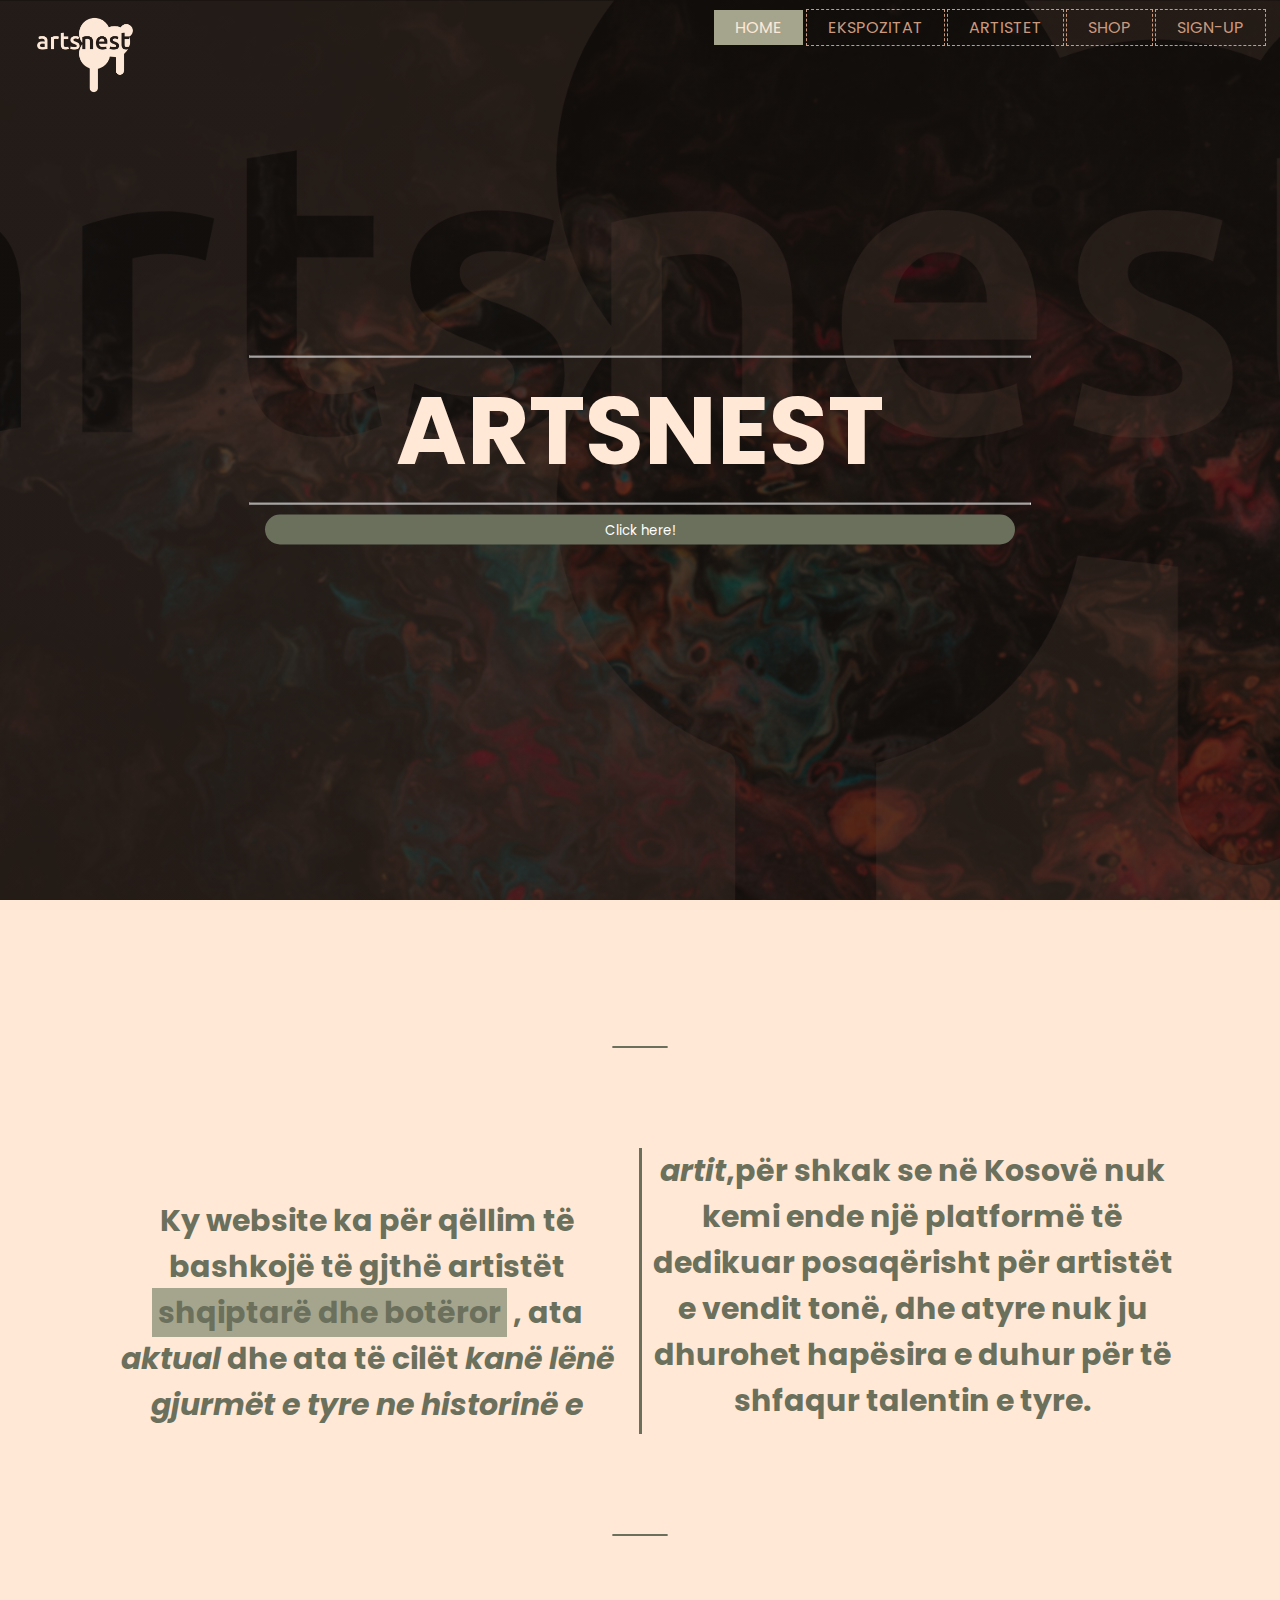
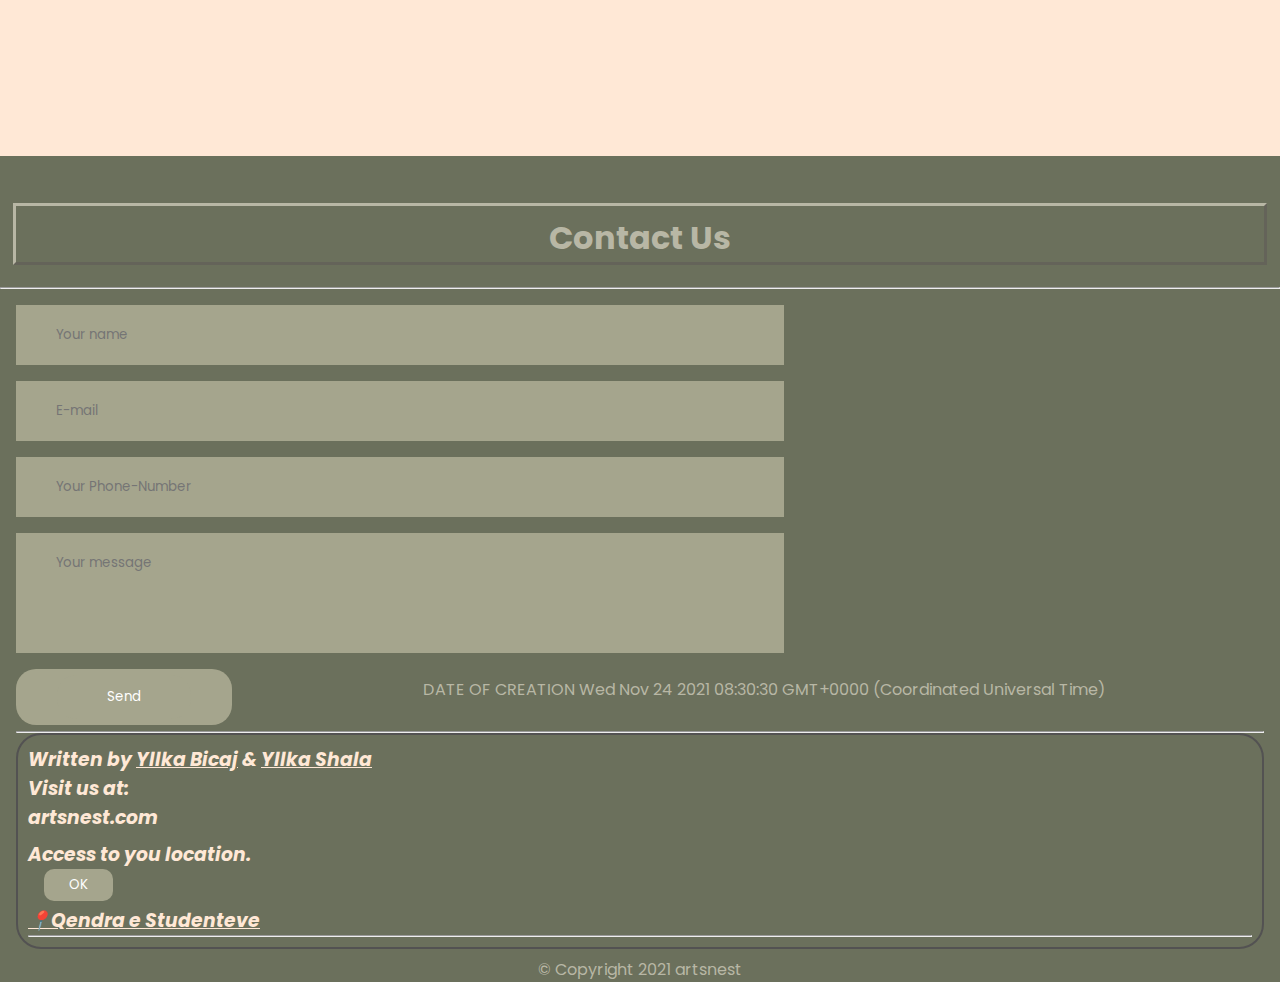
<file: index.html>
<!DOCTYPE html>
<html>
<head>
	<meta charset="utf-8">
	<meta name="viewport" content="width=device-width, initial-scale=1">
	<title>artsnest</title>
	<link rel="stylesheet" type="text/css" href="style.css">
<link href="https://fonts.googleapis.com/css2?family=Poppins:wght@300&display=swap" rel="stylesheet">
<script src="https://ajax.googleapis.com/ajax/libs/jquery/3.5.1/jquery.min.js"></script>
<!-- JQuery Set-->
<script>
$(document).ready(function(){
  $("#btn1").click(function(){
    $("#set").text(greeting);
  });
  });
  
</script>
<!--If...else-->
<script>
const hour = new Date().getHours(); 
let greeting;

if (hour < 18) {
  greeting = "Good day";
} else {
  greeting = "Good evening";
}

document.getElementById("set").innerHTML = greeting;
</script>

<style>

	p.outset {outline-style: outset;}
    footer{
        background-color: #6B705C;
    }

.contact-section{
            background-color: #6B705C;
            background-size: cover;


        }
        footer h1{
            text-align: left;
            color:#FFE8D6;
            margin: 0 16px;

        }
        footer h3{
            text-align: left;
            color:#FFE8D6;
            margin: 0 16px;
        }
        

        .contact-form{
        max-width: 600px;
            margin: auto;
            padding: 0 10px;
            overflow: hidden;
            background: #A5A58D;
         

        }
        .contact-form-text{
            display:block;
            width:60%;
            box-sizing: border-box;

            margin: 16px 16px;
            
            border: 0;
            background: #A5A58D;
            padding: 20px 40px;
            outline: none;
            color:#6B705C;
          
        }
        .contact-form-button{
            float:left;
            border:0;
            background:#A5A58D;
            color:#fff;
            padding: 12px 50px;
            border-radius: 20px;
            cursor:pointer;
            transition: 0.5s;
            margin: 0 16px;
       
        }
        textarea.contact-form-text{
            resize: none;
            height: 120px;
        }
            #example1 {
  border: 2px solid rgb(83, 82, 82);
  padding: 10px;
  border-radius: 25px;
}
.header{
    column-count: 2;
    column-rule-style: solid;
    column-rule-color: #6b705c;
    
}
	button{
    float:left;
            border:0;
            background:#A5A58D;
            color:#fff;
            padding: 6px 25px;
            border-radius: 10px;
            cursor:pointer;
            transition: 0.5s;
            margin: 0 16px;
       

}
</style>
</head>
<body>
		<header>
		<div clas="main">
			<div class="logo">
				<img src="logo1.png">
			</div>
		
				<ul>
					<li class="active"><a href="index.html">HOME</a></li>
					  <li><a class="bb" href="ekspozitat.html">EKSPOZITAT</a></li>
                    <li><a class="bb" href="artistet.html">ARTISTET</a></li>
					<li><a class="bb" href="shop.html">SHOP</a></li>
					<li><a class="bb" href="sign-up.html">SIGN-UP</a></li>
				</ul>
					</div>
<div class="title">
				<h1 onmouseover="style.color='#FFE8D6'" onmouseout="style.color='#6B705C'" id="set"><hr>ARTSNEST <hr></h1>
                <button id="btn1" style="margin-top: 10px;">Click here!</button>
			</div>
	</header>
	<section class="section">
		<div class="b">
            <hr><div class="header">
                <h3> Ky website ka për qëllim të bashkojë të gjthë artistët
<span class="simple-highlight">shqiptarë dhe botëror</span> , ata <i>aktual</i> dhe ata të cilët <i>kanë
lënë gjurmët e tyre ne historinë e artit</i>,për shkak se në Kosovë
nuk kemi ende një platformë të dedikuar posaqërisht për 
artistët e vendit tonë, dhe atyre nuk ju dhurohet
hapësira e duhur për të shfaqur talentin e tyre.</h3></div><hr>


	</section>
    <!--Alert box-->
<script>
        alert('Accept Cookies 🍪');
        </script>
</body>

<footer>

    <br><br>
	<h1><p class="outset">Contact Us</p></h1><br><hr>



    <form>
    
        
                    <form class="contact-form"action="contactus.html"method="post">
                        <input type="text" class="contact-form-text"placeholder="Your name">
                        <input type="email" class="contact-form-text"placeholder="E-mail">
                        <input type="text" class="contact-form-text"placeholder="Your Phone-Number">
                        <textarea class="contact-form-text"placeholder="Your message"></textarea>
                       
                        <button onclick="myFunction()" style="background-color: #A5A58D; border-radius: 20px;"><input type="submit"class="contact-form-button"value="Send"></button>






<p id="demo"></p>
<!--Warning box-->
<!--IF...ELSE-->
<script>
function myFunction() {
  var txt;
  if (confirm("Ne te dhenat tuaja ka qasje vetem artsnest")) {
    txt = "You pressed OK!";
  } else {
    txt = "You pressed Cancel!";
  }
  document.getElementById("demo").innerHTML = txt;
}
</script>

        
                    </form>

                        
                    </div>
                </div>


                <h3> <br><hr>  <address>
                    <div id="example1">
Written by <a id="linku-a" href="mailto:y.bicaj@gmail.com">Yllka Bicaj</a> &
<a id="linku-b" href="mailto:yllkashala566@gmail.com">Yllka Shala</a><br>
Visit<span class="teksti">at:</span><br>
artsnest.com<br>
	<p id="demo"></p>
			    <h4>Access to you location.</h4>

<button onclick="getLocation()">OK</button>

<p id="demo"></p>
<!--Geolocation-->
<script>
var x = document.getElementById("demo");

function getLocation() {
  if (navigator.geolocation) {
    navigator.geolocation.watchPosition(showPosition);
  } else { 
    x.innerHTML = "Geolocation is not supported by this browser.";
  }
}
    
function showPosition(position) {
    x.innerHTML="Latitude: " + position.coords.latitude + 
    "<br>Longitude: " + position.coords.longitude;
}
</script><br>

<script>
    const d = new Date(2021, 10, 24, 08, 30, 30, 0);
    document.getElementById("demo").innerHTML = 'DATE OF CREATION ' + d;
    </script>		    
<a style="color: #FFE8D6;" href="https://www.google.com/maps/place/Qendra+Studentore/@42.6587511,21.1539611,15z/data=!4m9!1m2!2m1!1sqendra+e+studenteve+Prishtine!3m5!1s0x13549f88112bf999:0xf48ca37e9c5921bd!8m2!3d42.6514728!4d21.1653482!15sCh1xZW5kcmEgZSBzdHVkZW50ZXZlIFByaXNodGluZZIBFnN0dWRlbnRfaG91c2luZ19jZW50ZXI?hl=en&authuser=0">📍Qendra e Studenteve</a> <hr></h3>
</div>
</address>
	<p>&copy; Copyright 2021 artsnest</p>
    
</footer>
</html>
</file>
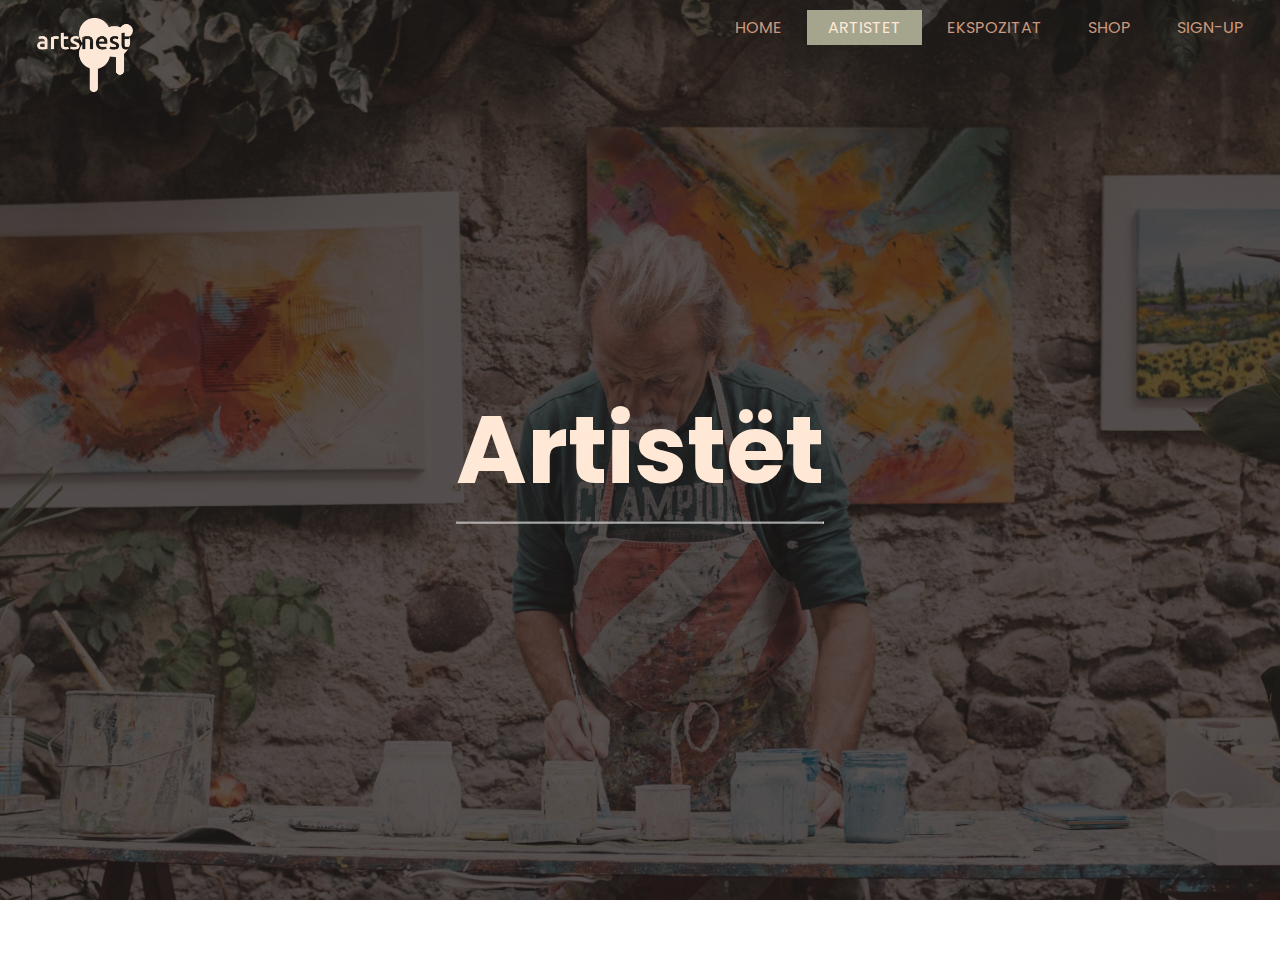
<file: artsnest.html>
<!DOCTYPE html>
<html>
<head>
<meta charset="utf-8">
<meta name="viewport" content="width=device-width, initial-scale=1">
<title>artsnest</title>
<link rel="stylesheet" type="text/css" href="style.css">
<link href="https://fonts.googleapis.com/css2?family=Poppins:wght@300&display=swap" rel="stylesheet">
</head>
<body>
<header class="artistet">
<div clas="main">
<div class="logo">
<img src="logo1.png">
</div>

<ul>
<li><a href="index.html">HOME</a></li>
<li class="active"><a href="artistet.html">ARTISTET</a></li>
<li><a href="ekspozitat.html">EKSPOZITAT</a></li>
<li><a href="shop.html">SHOP</a></li>
<li><a href="sign-up.html">SIGN-UP</a></li>
</ul>
</div>
<div class="titulli-a">
<h1>Artistët<hr></h1>
</div>
</file>
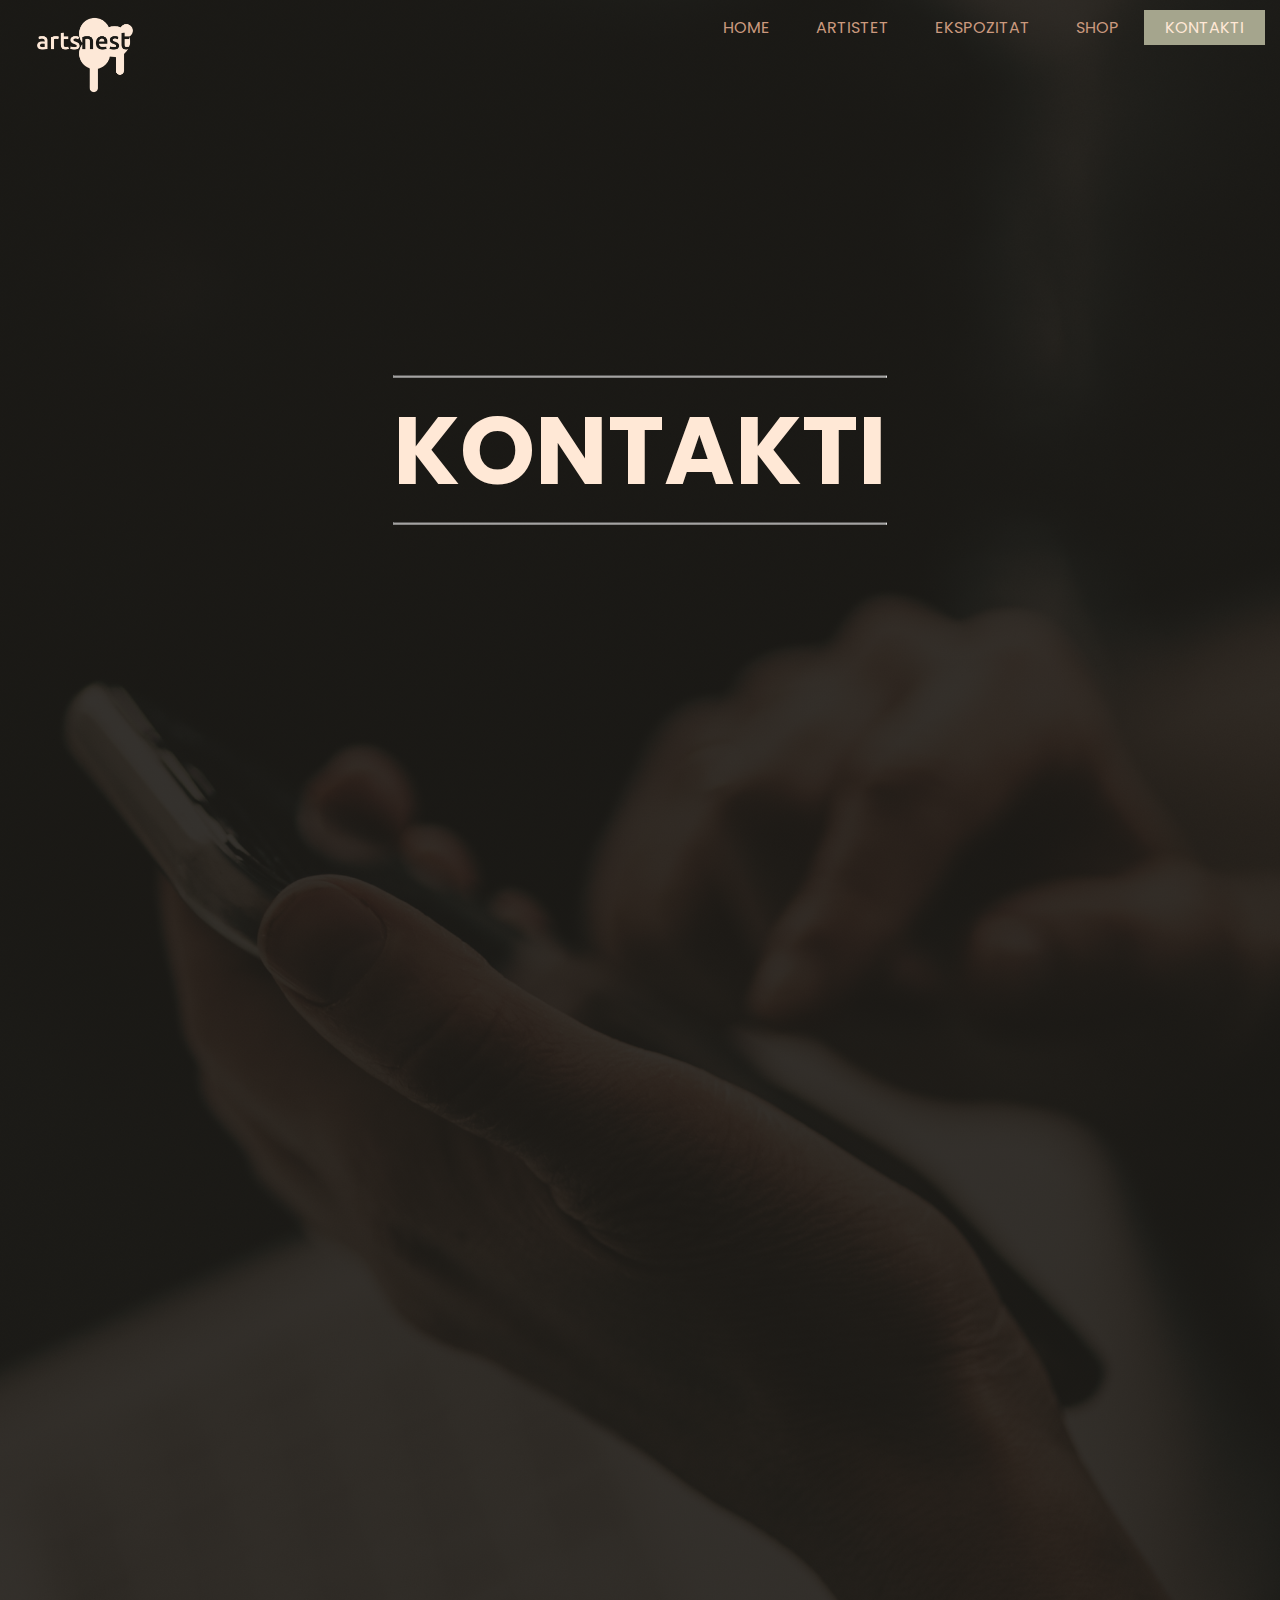
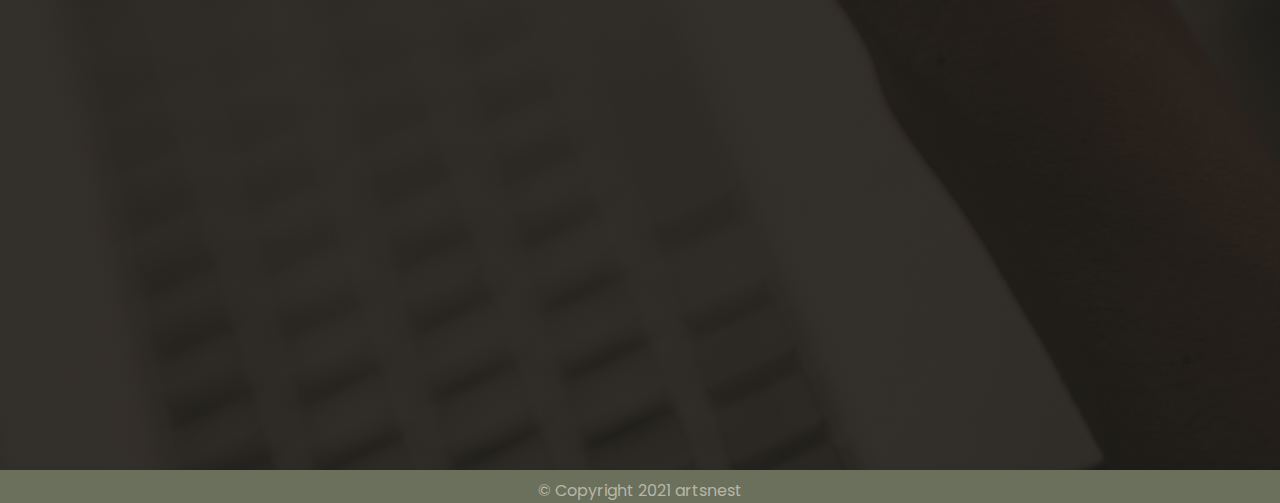
<file: kontakti.html>
<!DOCTYPE html>
<html>
<head>
	<meta charset="utf-8">
	<meta name="viewport" content="width=device-width, initial-scale=1">
	<title>artsnest</title>
	<link rel="stylesheet" type="text/css" href="style.css">
<link href="https://fonts.googleapis.com/css2?family=Poppins:wght@300&display=swap" rel="stylesheet">
</head>
<body>
		<header class="kontakti">
		<div>
			<div class="logo">
				<img src="logo1.png">
			</div>
				<ul>
					<li><a href="index.html">HOME</a></li>
					<li><a href="artistet.html">ARTISTET</a></li>
					<li><a href="ekspozitat.html">EKSPOZITAT</a></li>
					<li><a href="shop.html">SHOP</a></li>
					<li class="active"><a href="kontakti.html">KONTAKTI</a></li>
				</ul>
					</div>
<div class="title">
				<h1><hr>KONTAKTI<hr></h1>
			</div>
	</header>
	
</body>
<footer>
	<p>&copy; Copyright 2021 artsnest</p>
</footer>
</html>
</file>
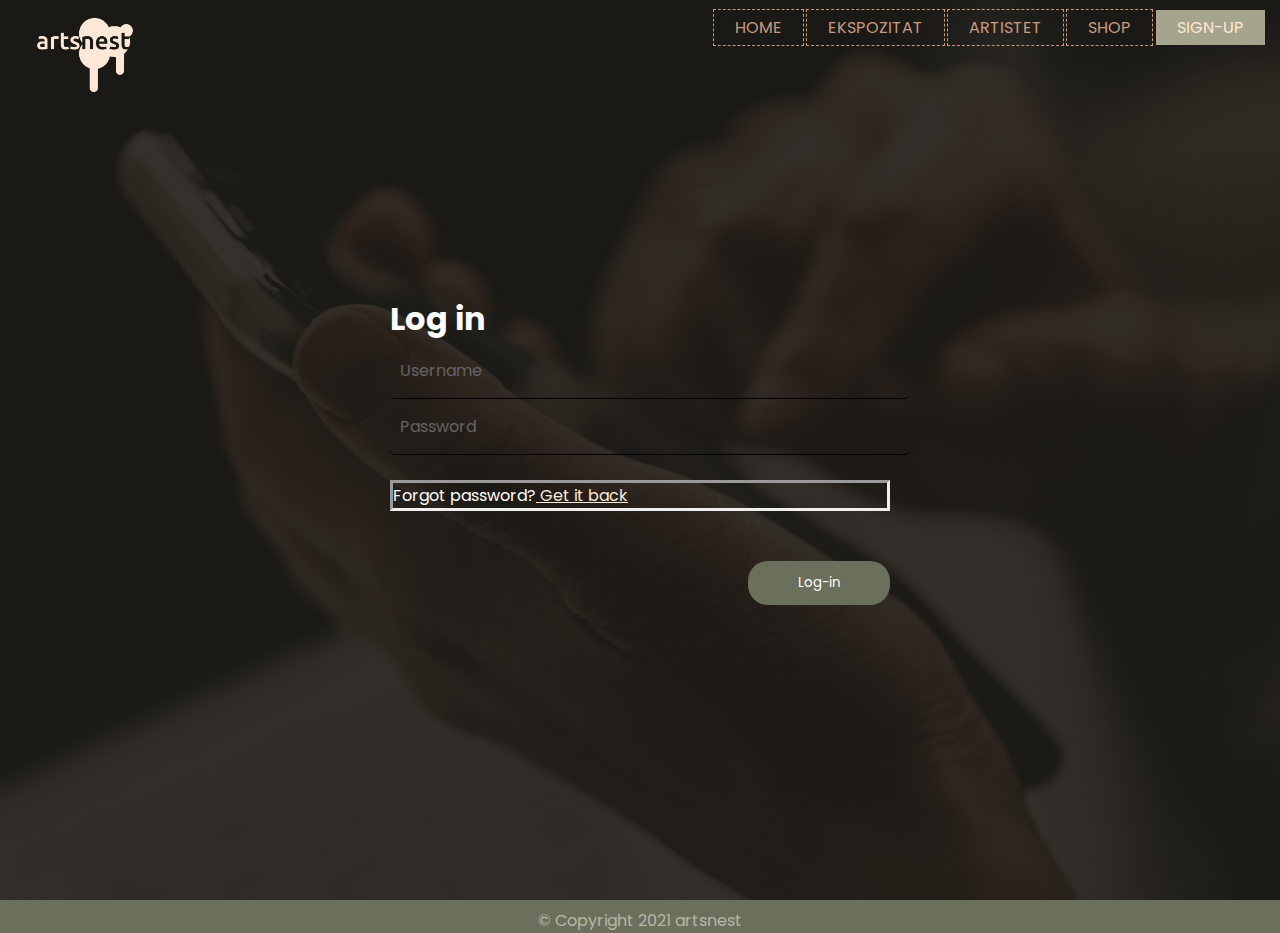
<file: log-in.html>
<!DOCTYPE html>
<html>
    <head>
    <meta charset="utf-8">
    <meta name="viewpoint" content="width=device-width", initial-scale=1">
    <link rel="stylesheet" type="text/css" href="style.css">
<link href="https://fonts.googleapis.com/css2?family=Poppins:wght@300&display=swap" rel="stylesheet">
<script>
function validateForm() {
  let x = document.forms["myForm"]["fname"].value;
  if (x == "") {
    alert("Name must be filled out");
    return false;
  }
}
</script>
</head>
<body>
		<header class="login">
		<div clas="main">
			<div class="logo">
				<img src="logo1.png">
			</div>
		
				<ul>
					<li><a class="bb" href="index.html">HOME</a></li>
				    <li><a class="bb" href="ekspozitat.html">EKSPOZITAT</a></li>
                    <li><a class="bb" href="artistet.html">ARTISTET</a></li>
					<li><a class="bb" href="shop.html">SHOP</a></li>
					
          <li class="active"><a href="sign-up.html">SIGN-UP</a></li>
				</ul>
					</div>

			</div>
            
	</header>
	
</body>
<footer>
	<p>&copy; Copyright 2021 artsnest</p>
</footer>
</html>

    <style type="text/css">
	p.inset {border-style: inset;}		  
         body {

background-color: rgb(105, 103, 103);
background-repeat: no-repeat;
background-attachment: fixed;
background-size: cover;
}
h1{
    color: white;
        text-align: left;
}
form{
    width: 500px;;
          top:50%;
          left:50%;
          transform: translate(-50%, -50%);
          position:absolute;
          color:#fff;

}
form input{
    font-size: 16px;
          width:100%;
          padding: 15px 10px;
          border: none;
          outline:none;
          border-radius: 5px;
          border-bottom:solid black 1px;
          background: transparent;
}

form button{
            float:right;
            border:0;
            background:#6B705C;
            color:#fff;
            padding: 12px 50px;
            border-radius: 20px;
            cursor:pointer;
            transition: 0.5s;          
}
::placeholder { /* Chrome, Firefox, Opera, Safari 10.1+ */
  color:rgb(100, 99, 99);
  opacity: 1; /* Firefox */
}

:-ms-input-placeholder { /* Internet Explorer 10-11 */
  color:rgb(100, 99, 99)
 
}

::-ms-input-placeholder { /* Microsoft Edge */
  color:rgb(100, 99, 99);
}

    </style>
    </head>
        <div class="contact-section">
           
            <form class="log-in"action="log-in.html" method="post" name="myForm" onsubmit="return validateForm()" method="post">
                <h1>Log in</h1>
                <input type="text" class="log-in-text" name="fname"placeholder="Username">
                <input type ="password"class="log-in-text"placeholder="Password"><br>
                <br>
            <p class="inset">Forgot password?<a href="https://support.google.com/mail/answer/41078?hl=en&co=GENIE.Platform%3DDesktop" style="color: #FFE8D6; "> Get it back</a></p>                         
               <br><br>
           <button type="submit" class="submit">Log-in</button>

</form>
</div>

    </body>
</file>
<file: style.css>
*{
    margin: 0;
    padding: 0;
    font-family: 'Poppins', sans-serif;
}
header{
    background-image:linear-gradient(rgba(0,0,0,0.5),rgba(0,0,0,0.5)), url(bc.png);
    height: 100vh;
    background-size: cover;
    background-position: center;
 }
ul{
    float: right;
    list-style-type: none;
   
    margin: 15px;
}
ul li{
    display: inline-block;
}
ul li a{
    text-decoration: none;
    color: #CB997E;
    padding: 5px 20px;
    border: 1px solid transparent;
    transition: 0.6s ease;

}
ul li a:hover{
    background-color: #CB997E;
    color: #FFE8D6;
}
ul li.active a{
    background-color: #A5A58D;
    color: #FFE8D6;
}

.logo img{
    float: left;
    margin-left: 35px;
    margin-top: 5px;
    width: 100px;
    height: auto ;
}
.main{
    max-width: 1200px;
    margin: auto;

}
.title{
    position: absolute;
    top: 50%;
    left: 50%;
    transform: translate(-50%,-50%);
    color: #FFE8D6;
    font-size:300%;
    text-align: center;
}


.artistet header{
    background-image: "artistet.png";
}
.titulli-a{
        position: absolute;
    top: 50%;
    left: 50%;
    transform: translate(-50%,-50%);
    color: #FFE8D6;
    font-size: 300%;
    text-align: center;
    padding: 50vh;
}
 
.a-section {
    background-color: #FFE8D6;
    height: 160vh;
}

.a-content {
    color: #6B705C;
    height: 120vh;
    align: center;

}

.a-content hr {
    border: 1.5px solid #6B705C;
    border-radius: 10px;
    background-color: #6B705C;
    width: 5%;
    margin: auto;
}

.a-content h5 {
    color: #6B705C;
    padding-bottom: 10px;
    color: #6B705C;
}

.a-content p{
    font-family: 'Open Sans', sans-serif;
    line-height: 1.5;
    font-weight: 250;
    color: #6B705C;
    
}

.a-header {
    padding-top: 85px;
    text-align: center;
}


.a-header h1 {
    font-size: 30px;
    padding-bottom: 10px;
    text-transform: uppercase;
    color: #6B705C;
}

.a-header p {
    padding: 10px 50px 0;
    font-weight: 400;
    align: center;
}


.a-section__cards  {
    display: flex;
    justify-content: space-between;
    text-align: center;
    color: #333;
    padding: 0 12%;
    padding-top: 55px;
     column-gap: 40px;
       column-count: 4;
       column-rule-style: solid;
}

.a-section__cards h5 {
    font-family: 'Titillium Web', sans-serif;
    font-weight: 600;
}

.a__card {
    padding: 10px;
}

.a__card h1 {
    padding: 40px 0 2px;
    text-transform: uppercase;
}

.a__card p {
    padding: 10px 30px 0;

}


.a-section__cards img {
    border-radius: 100%;
    width: 140px;
}

.simple-highlight{
 background-color:#A5A58D;
 padding:0.1em 0.2em;
}
footer{
    background-color: #6B705C;
    height: auto;
    align-content: center;

}
footer p{
    color: #B8B7A5;
    text-align: center;
    padding-top: 8px;
}
.shopi{
    position: absolute;
    top: 50%;
    left: 50%;
    transform: translate(-50%,-50%);
    color: #FFE8D6;
    font-size: 300%;
    text-align: center;
}
.aboutus{
    background-color: #CB997E ;
    height: 300%;
}
header.artistet{
    background-image:linear-gradient(rgba(0,0,0,0.5),rgba(0,0,0,0.5)), url(artistet.png);
    height: 100vh;
    background-size: cover;
    background-position: center;
}
header.shop{
      background-image:linear-gradient(rgba(0,0,0,0.5),rgba(0,0,0,0.5)), url(shop.png);
    height: 100vh;
    background-size: cover;
    background-position: center;
}
section.psh {
    font-size: 100%;
    text-align: center;
    position: absolute;
    top: 50%;
    left: 50%;
    transform: translate(-50%,-50%);
    color: #FFE8D6;
    
}

.b {
  
    padding: 46px 8% 0;
    text-align: center;
    height: 80vh;
    background-color: #FFE8D6;
    background-size: cover;
    height: 90vh;
}


.b h3 {
    margin-top: 50px;
    color: #6B705C;
    font-size: 30px;
    padding-bottom: 10px;
}


.b hr {
    border: 1.5px solid #6B705C;
    border-radius: 10px;
    background-color: #6B705C;
    width: 5%;
    margin: auto;
    margin-top: 100px;
    margin-bottom: 100px;
}
section.table{
    align-items: center;
    background-color: #B8B7A5;
}
header.ekspozitat{
      background-image:linear-gradient(rgba(0,0,0,0.5),rgba(0,0,0,0.5)), url(ekspozita.png);
    height: 100vh;
    background-size: cover;
    background-position: center;
}
section.table-e{
background-color: #B8B7A5;
}
.clas{
    color: #6B705C;
    font-size: 35px;
}
header.kontakti{
      background-image:linear-gradient(rgba(0,0,0,0.5),rgba(0,0,0,0.5)), url(kontakti.png);
    height: 230vh;
    background-size: cover;
    background-position: center;
}

header.login{
      background-image:linear-gradient(rgba(0,0,0,0.5),rgba(0,0,0,0.5)), url(kontakti.png);
    height: 100vh;
    background-size: cover;
    background-position: center;
}
td.listat{
   padding-top: 10vh;
   align-content: left; 
   size: 20px;
   margin-top: 10px;
}
ul.ul{
    list-style-type: circle;
    color: #FFE8D6;
    text-decoration: none;

}
ul.ul content{
        color: #FFE8D6;
        text-decoration: none;
}
table.tabela-a{
    padding-left: 5px;
    text-decoration: none;
}
#linku-a{
    color: #FFE8D6;
}
#linku-b{
    color: #FFE8D6;
}
.teksti::before {
  font-weight: bold;
  color: #FFE8D6;
  content: " us ";
}
canvas{
    border: 2px solid  #FFE8D6;
}
figcaption {
    background-color: #6b705c;
    color: #fff;
    font: italic smaller sans-serif;
    padding: 3px;
    text-align: center;
}
.framei{
     transform: rotate(10deg);

}

.animations{
    position: relative;
  animation: mymove 5s infinite;
 
}
@keyframes mymove {
  0%   {top: 0px;}
  25%  {top: 30px;}
  75%  {top: 10px}
  100% {top: 20px;}
}
.submit{
    background-color: #6b705c;
  animation-name: example;
  animation-duration: 4s;
}

@keyframes example {
  0%   {background-color: #6b705c;}
  25%  {background-color: #cc987a;}
  50%  {background-color: #a08c86;}
  100% {background-color: #c1ac96;}
}

.bb{
    outline: 1px dashed #cb997e;
  outline-offset: 0px;
  resize: both;
}
#btn1, #btn2{
    background-color: #6b705c;
    border-radius: 20px;
    height: 30px;
    width: 750px;

}
.btn1, .btn2{
    background-color: #6b705c;
    border-radius: 20px;
    height: 30px;
    width: 750px;

}
</file>
